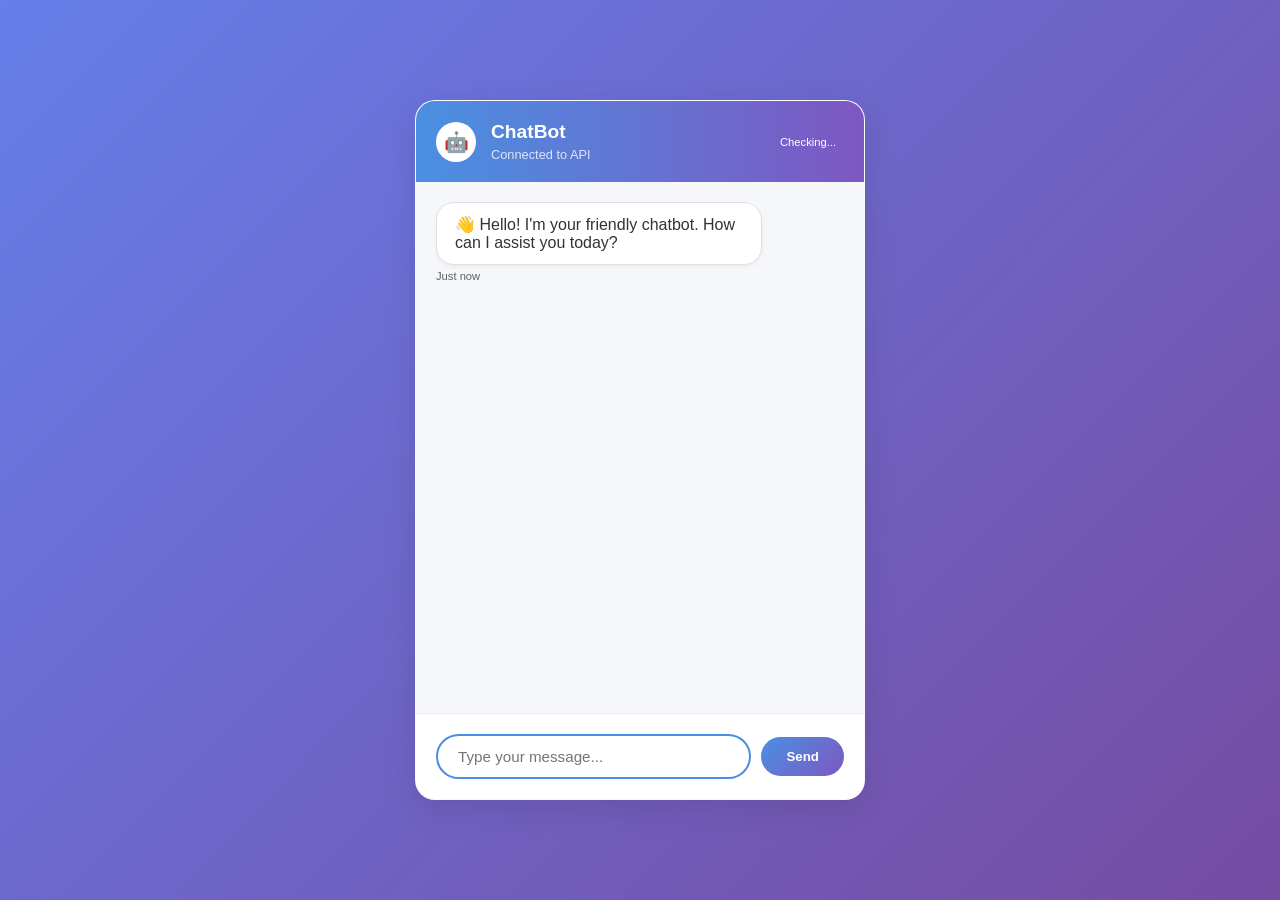
<file: chatbot.html>
<!DOCTYPE html>
<html lang="en">
  <head>
    <meta charset="UTF-8" />
    <meta name="viewport" content="width=device-width, initial-scale=1.0" />
    <title>Enhanced Chatbot</title>
    <style>
      /* Previous CSS styles remain the same */
      * {
        margin: 0;
        padding: 0;
        box-sizing: border-box;
      }

      body {
        font-family: "Segoe UI", Tahoma, Geneva, Verdana, sans-serif;
        background: linear-gradient(135deg, #667eea 0%, #764ba2 100%);
        height: 100vh;
        display: flex;
        justify-content: center;
        align-items: center;
        padding: 20px;
      }

      .chat-container {
        width: 100%;
        max-width: 450px;
        background: rgba(255, 255, 255, 0.95);
        border-radius: 20px;
        box-shadow: 0 8px 32px rgba(0, 0, 0, 0.1);
        height: 700px;
        display: flex;
        flex-direction: column;
        overflow: hidden;
        border: 1px solid rgba(255, 255, 255, 0.18);
      }

      .chat-header {
        padding: 20px;
        background: linear-gradient(to right, #4a90e2, #7e57c2);
        color: white;
        display: flex;
        align-items: center;
        gap: 15px;
      }

      .chat-header .bot-avatar {
        width: 40px;
        height: 40px;
        background: white;
        border-radius: 50%;
        display: flex;
        align-items: center;
        justify-content: center;
        font-size: 20px;
      }

      .chat-header .bot-info h2 {
        font-size: 1.2rem;
        margin-bottom: 4px;
      }

      .chat-header .bot-info p {
        font-size: 0.8rem;
        opacity: 0.8;
      }

      .api-status {
        padding: 4px 8px;
        border-radius: 12px;
        font-size: 0.7rem;
        margin-left: auto;
      }

      .api-status.connected {
        background: #4caf50;
        color: white;
      }

      .api-status.disconnected {
        background: #f44336;
        color: white;
      }

      .chat-messages {
        flex: 1;
        padding: 20px;
        overflow-y: auto;
        background: #f5f7fb;
        display: flex;
        flex-direction: column;
        gap: 15px;
      }

      .message {
        display: flex;
        flex-direction: column;
        max-width: 80%;
        animation: messageSlide 0.3s ease-out;
      }

      @keyframes messageSlide {
        from {
          opacity: 0;
          transform: translateY(20px);
        }
        to {
          opacity: 1;
          transform: translateY(0);
        }
      }

      .message-content {
        padding: 12px 18px;
        border-radius: 18px;
        position: relative;
        color: #333;
        box-shadow: 0 2px 4px rgba(0, 0, 0, 0.05);
      }

      .message-timestamp {
        font-size: 0.7rem;
        margin-top: 5px;
        opacity: 0.6;
      }

      .user-message {
        align-self: flex-end;
      }

      .user-message .message-content {
        background: linear-gradient(135deg, #4a90e2, #7e57c2);
        color: white;
      }

      .user-message .message-timestamp {
        align-self: flex-end;
      }

      .bot-message {
        align-self: flex-start;
      }

      .bot-message .message-content {
        background: white;
        border: 1px solid #e0e0e0;
      }

      .error-message .message-content {
        background: #ffebee;
        color: #c62828;
        border: 1px solid #ffcdd2;
      }

      .typing-indicator {
        display: flex;
        gap: 5px;
        padding: 12px 18px;
        background: white;
        border-radius: 18px;
        width: fit-content;
        margin-bottom: 15px;
        animation: fadeIn 0.3s ease-in;
      }

      .typing-dot {
        width: 8px;
        height: 8px;
        background: #90a4ae;
        border-radius: 50%;
        animation: typingBounce 1.4s infinite ease-in-out;
      }

      .typing-dot:nth-child(1) {
        animation-delay: 0s;
      }
      .typing-dot:nth-child(2) {
        animation-delay: 0.2s;
      }
      .typing-dot:nth-child(3) {
        animation-delay: 0.4s;
      }

      @keyframes typingBounce {
        0%,
        60%,
        100% {
          transform: translateY(0);
        }
        30% {
          transform: translateY(-4px);
        }
      }

      .chat-input {
        padding: 20px;
        background: white;
        border-top: 1px solid #eee;
        display: flex;
        gap: 10px;
        align-items: center;
      }

      #message-input {
        flex: 1;
        padding: 12px 20px;
        border: 2px solid #e0e0e0;
        border-radius: 25px;
        outline: none;
        font-size: 0.95rem;
        transition: border-color 0.3s;
      }

      #message-input:focus {
        border-color: #4a90e2;
      }

      #send-button {
        padding: 12px 25px;
        background: linear-gradient(135deg, #4a90e2, #7e57c2);
        color: white;
        border: none;
        border-radius: 25px;
        cursor: pointer;
        font-weight: 600;
        transition: transform 0.2s, box-shadow 0.2s;
      }

      #send-button:hover {
        transform: translateY(-2px);
        box-shadow: 0 4px 12px rgba(0, 0, 0, 0.15);
      }

      #send-button:active {
        transform: translateY(0);
      }

      .chat-messages::-webkit-scrollbar {
        width: 6px;
      }

      .chat-messages::-webkit-scrollbar-track {
        background: #f5f7fb;
      }

      .chat-messages::-webkit-scrollbar-thumb {
        background: #90a4ae;
        border-radius: 3px;
      }
    </style>
  </head>
  <body>
    <div class="chat-container">
      <div class="chat-header">
        <div class="bot-avatar">🤖</div>
        <div class="bot-info">
          <h2>ChatBot</h2>
          <p>Connected to API</p>
        </div>
        <div id="api-status" class="api-status">Checking...</div>
      </div>
      <div class="chat-messages" id="chat-messages">
        <div class="message bot-message">
          <div class="message-content">
            👋 Hello! I'm your friendly chatbot. How can I assist you today?
          </div>
          <div class="message-timestamp">Just now</div>
        </div>
      </div>
      <div class="chat-input">
        <input
          type="text"
          id="message-input"
          placeholder="Type your message..."
        />
        <button id="send-button">Send</button>
      </div>
    </div>

    <script>
      const chatMessages = document.getElementById("chat-messages");
      const messageInput = document.getElementById("message-input");
      const sendButton = document.getElementById("send-button");
      const apiStatus = document.getElementById("api-status");

      // API Configuration

      // Check API connection
      // Check API connection on load

      function getTimestamp() {
        return new Date().toLocaleTimeString("en-US", {
          hour: "numeric",
          minute: "2-digit",
          hour12: true,
        });
      }

      function showTypingIndicator() {
        const typingDiv = document.createElement("div");
        typingDiv.className = "typing-indicator";
        typingDiv.innerHTML = `
                <div class="typing-dot"></div>
                <div class="typing-dot"></div>
                <div class="typing-dot"></div>
            `;
        chatMessages.appendChild(typingDiv);
        chatMessages.scrollTop = chatMessages.scrollHeight;
        return typingDiv;
      }

      async function sendMessage() {
        const message = messageInput.value.trim();
        if (message) {
          // Add user message
          addMessage(message, true);

          // Clear input
          messageInput.value = "";

          // Show typing indicator
          const typingIndicator = showTypingIndicator();

          try {
            const API_URL = "http://127.0.0.1:5000/api/send";
            const response = await fetch(API_URL, {
              method: "POST",
              headers: {
                "Content-Type": "application/json",
              },
              body: JSON.stringify({
                name: "AV 1",
                message: message,
              }),
            });
            // const API_URL = "https://jsonplaceholder.typicode.com/posts";
            // const response = await fetch(API_URL, {
            //   method: "POST",
            //   headers: {
            //     "Content-Type": "application/json",
            //   },
            //   body: JSON.stringify({
            //     title: "foo",
            //     body: "bar",
            //     userId: 1,
            //   }),
            // });

            // if (!response.ok) {
            //   throw new Error("API request failed");
            // }

            const responseJSON = await response.json();

            console.log("ids", responseJSON["ids"][0][0]);

            const data = { response: responseJSON["genarated_link"] };

            // Remove typing indicator
            typingIndicator.remove();

            // Add bot response
            addMessage(
              data.response,
              false,
              false,
              responseJSON["documents"][0][0]
            );
          } catch (error) {
            // Remove typing indicator
            typingIndicator.remove();

            // Add error message
            addMessage(
              "Sorry, I encountered an error. Please try again later.",
              false,
              true
            );
            console.error("API Error:", error);
          }
        }
      }

      // Event listeners
      sendButton.addEventListener("click", sendMessage);
      messageInput.addEventListener("keypress", (e) => {
        if (e.key === "Enter") {
          sendMessage();
        }
      });

      // Focus input on page load
      messageInput.focus();

      function linkify(text) {
        // Regular expression to match URLs
        const urlRegex = /(https?:\/\/[^\s]+)/g;
        return text.replace(urlRegex, function (url) {
          return `<a href="${url}" target="_blank" rel="noopener noreferrer">${"view on doc"}</a>`;
        });
      }

      function addMessage(
        message,
        isUser,
        isError = false,
        anotherText = null
      ) {
        console.log("---", anotherText);
        const messageDiv = document.createElement("div");
        messageDiv.className = `message ${
          isUser ? "user-message" : "bot-message"
        } ${isError ? "error-message" : ""}`;

        const messageContent = document.createElement("div");
        messageContent.className = "message-content";
        // Use innerHTML instead of textContent to render HTML links
        messageContent.innerHTML =
          linkify(message) +
          `</br> </br> </br> <div rel="noopener noreferrer">${
            anotherText
              ? anotherText.split(" ").splice(0, 250).join(" ") + " ..."
              : "-"
          }</div>`;

        const timestamp = document.createElement("div");
        timestamp.className = "message-timestamp";
        timestamp.textContent = getTimestamp();

        messageDiv.appendChild(messageContent);
        messageDiv.appendChild(timestamp);
        chatMessages.appendChild(messageDiv);

        chatMessages.scrollTop = chatMessages.scrollHeight;
      }
    </script>
  </body>
</html>
</file>
